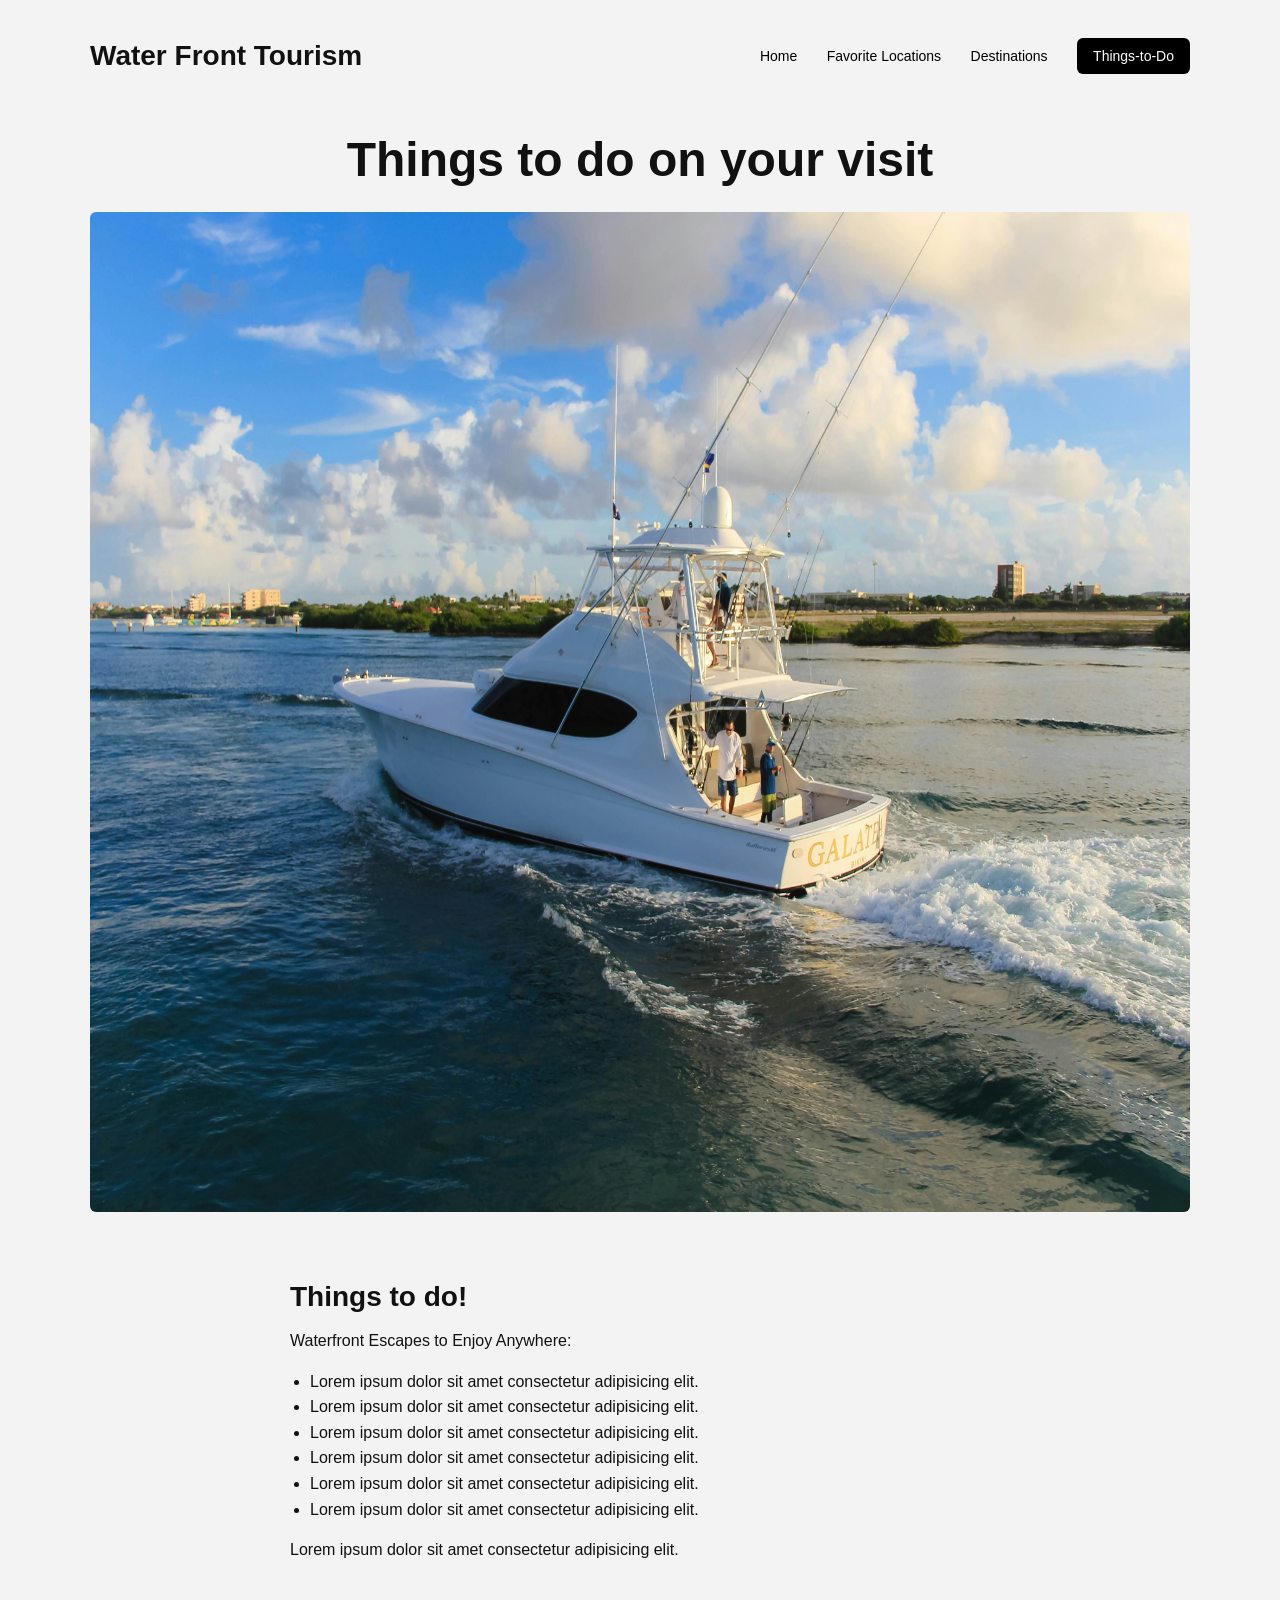
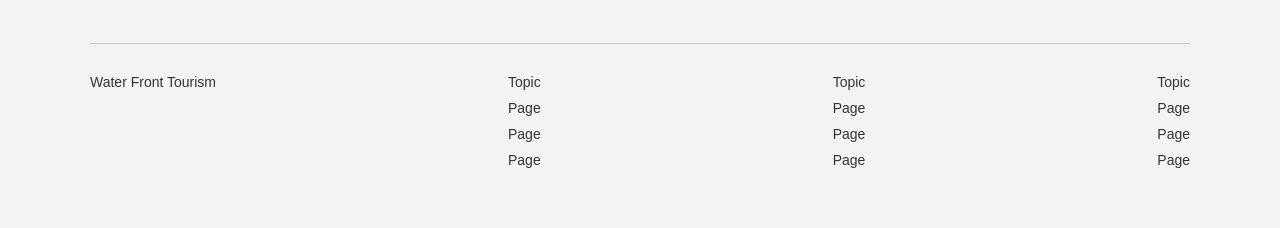
<file: pages/thingstodo.html>
<!DOCTYPE html>
<html lang="en">
<head>
  <meta charset="UTF-8">
  <meta name="viewport" content="width=device-width, initial-scale=1.0">
  <title>Things To Do</title>
  <link rel="stylesheet" href="../CSS/mystyles.css">
</head>
<body>
  <div class="container">

    <nav class="navbar">
      <h2 class="logo">Water Front Tourism</h2>
      <div class="nav-links">
        <a href="../index.html">Home</a>
        <a href="favorite.html">Favorite Locations</a>
        <a href="destinations.html">Destinations</a>
        <a href="thingstodo.html" class="active">Things-to-Do</a>
      </div>
    </nav>

    <h1 class="page-title page-center">Things to do on your visit</h1>

    <div class="main-image">
      <img src="../images/thingstodo.jpg" alt="Waterfront tourism activities">
    </div>

    <section class="section">
      <h2>Things to do!</h2>

      <p>Waterfront Escapes to Enjoy Anywhere:</p>

      <ul>
        <li>Lorem ipsum dolor sit amet consectetur adipisicing elit.</li>
        <li>Lorem ipsum dolor sit amet consectetur adipisicing elit.</li>
        <li>Lorem ipsum dolor sit amet consectetur adipisicing elit.</li>
        <li>Lorem ipsum dolor sit amet consectetur adipisicing elit.</li>
        <li>Lorem ipsum dolor sit amet consectetur adipisicing elit.</li>
        <li>Lorem ipsum dolor sit amet consectetur adipisicing elit.</li>
      </ul>

      <p>
        Lorem ipsum dolor sit amet consectetur adipisicing elit.
      </p>
    </section>

    <footer class="footer">
      <div class="footer-column">
        <p>Water Front Tourism</p>
      </div>

      <div class="footer-column">
        <p>Topic</p>
        <p>Page</p>
        <p>Page</p>
        <p>Page</p>
      </div>

      <div class="footer-column">
        <p>Topic</p>
        <p>Page</p>
        <p>Page</p>
        <p>Page</p>
      </div>

      <div class="footer-column">
        <p>Topic</p>
        <p>Page</p>
        <p>Page</p>
        <p>Page</p>
      </div>
    </footer>

  </div>
</body>
</html>
</file>
<file: CSS/mystyles.css>
* {
  margin: 0;
  padding: 0;
  box-sizing: border-box;
  font-family: Arial, sans-serif;
}

body {
  background-color: #f3f3f3;
  color: #111;
}

.container {
  width: 90%;
  max-width: 1100px;
  margin: 0 auto;
  padding: 20px 0;
}

/* NAVBAR */
.navbar {
  display: flex;
  justify-content: space-between;
  align-items: center;
  padding: 20px 0;
}

.logo {
  font-size: 28px;
  font-weight: bold;
}

.nav-links a {
  text-decoration: none;
  color: black;
  margin-left: 25px;
  font-size: 14px;
}

.nav-links .active {
  background-color: black;
  color: white;
  padding: 10px 16px;
  border-radius: 6px;
}

/* HERO */
.hero-text {
  margin-top: 40px;
  margin-bottom: 30px;
}

.hero-text h1 {
  font-size: 52px;
  line-height: 1.1;
  max-width: 500px;
  margin-bottom: 15px;
}

.hero-text p {
  color: #555;
  font-size: 18px;
}

.hero-image img {
  width: 100%;
  max-width: 1000px;
  height: auto;
  display: block;
  border-radius: 6px;
  margin-bottom: 80px;
}

/* DESTINATIONS */
.destinations-section h2 {
  font-size: 36px;
  margin-bottom: 30px;
}

.card-container {
  display: flex;
  gap: 25px;
  flex-wrap: wrap;
}

.card {
  width: 30%;
  min-width: 250px;
}

.card img {
  width: 100%;
  border-radius: 6px;
  margin-bottom: 12px;
}

.card h4 {
  margin-bottom: 8px;
  font-size: 18px;
}

.card p {
  color: #666;
  font-size: 14px;
}


.footer {
  border-top: 1px solid #ccc;
  margin-top: 80px;
  padding: 30px 0;
  display: flex;
  justify-content: space-between;
  flex-wrap: wrap;
}

.footer-column p {
  margin-bottom: 10px;
  font-size: 14px;
  color: #333;
}

.page-title {
  font-size: 48px;
  margin: 40px 0 25px;
}

.main-image img {
  width: 100%;
  height: 1000px;
  border-radius: 6px;
  margin-bottom: 30px;
}

.section {
  margin: 35px 0;
}

.section h2 {
  font-size: 28px;
  margin-bottom: 10px;
}

.section p {
  max-width: 700px;   
  margin: 0 auto 15px; 
  text-align: left;   
  line-height: 1.6;
}

.two-images {
  display: flex;
  gap: 20px;
  margin: 20px 0;
}

.two-images img {
  width: 50%;
  border-radius: 6px;
}

.attraction-cards {
  display: flex;
  gap: 20px;
}

.attraction-card {
  flex: 1;
}

.attraction-card img {
  width: 100%;
  border-radius: 6px;
}
.page-center {
  text-align: center;
}

.section h2 {
  max-width: 700px;
  margin: 0 auto 15px;
  font-size: 28px;
}

.section ul {
  max-width: 700px;
  margin: 0 auto 15px;
  padding-left: 20px;
  line-height: 1.6;
}

.attraction-card h4 {
  font-size: 14px;
  margin-bottom: 4px;
}

.attraction-card p {
  font-size: 12px;
  color: #666;
}

.favorite-section {
  margin-bottom: 40px;
}

.favorite-section img {
  width: 100%;
  display: block;
  border-radius: 6px;
  margin-bottom: 12px;
}

.favorite-section h3 {
  font-size: 28px;
  margin-bottom: 8px;
}

.favorite-section p {
  font-size: 16px;
  color: #666;
  margin-bottom: 10px;
}
</file>
